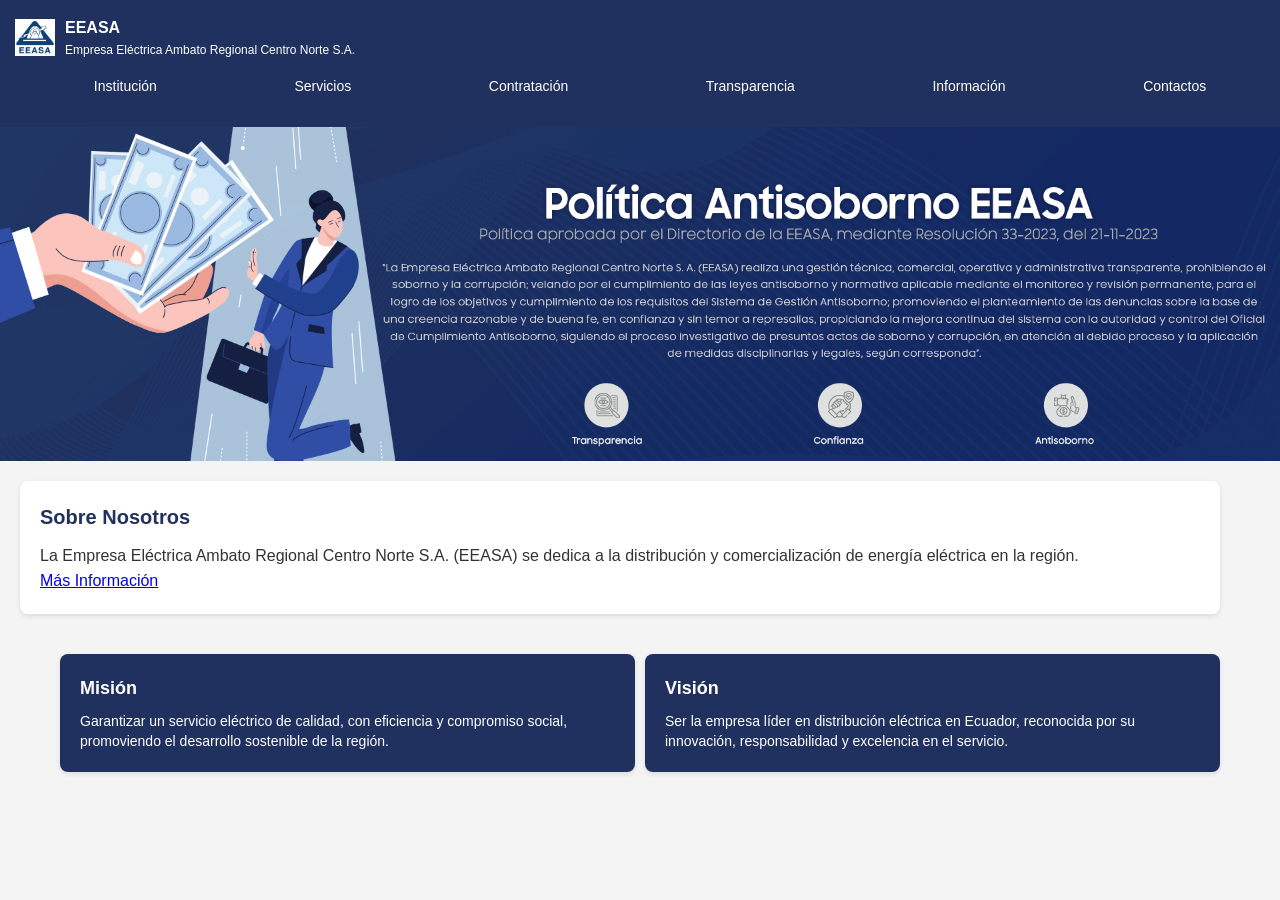
<file: index.html>
<!DOCTYPE html>
<html lang="es">
<head>
    <meta charset="UTF-8">
    <meta name="viewport" content="width=device-width, initial-scale=1.0">
    <title>EEASA</title>
    <link rel="stylesheet" href="eeasa.css">
</head>
<body>
    <header>
        <div class="logo-area">
            <div class="logo"></div>
            <div class="company-info">
                <strong>EEASA</strong>
                <p>Empresa Eléctrica Ambato Regional Centro Norte S.A.</p>
            </div>
        </div>
        <nav>
            <ul>
                <li><a href="eeasa2.html">Institución</a></li> 
                <li class="dropdown">
                    <a href="#">Servicios</a>
                    <ul class="dropdown-menu">
                        <li><a href="https://servicios.eeasa.com.ec/mieeasa/" target="_blank">Mi EEASA</a></li>
                        <li><a href="https://servicios.eeasa.com.ec/mieeasa/calcularConsumoUSD.eeasa" target="_blank">Calcular Consumo USD</a></li>
                        <li><a href="https://servicios.eeasa.com.ec/mieeasa/consultaValorPagar.eeasa" target="_blank">Consulta Valor a Pagar</a></li>
                        <li><a href="https://servicios.eeasa.com.ec/mieeasa/consultaCuentaContrato.eeasa" target="_blank">Consulta Cuenta Contrato</a></li>
                        <li><a href="https://www.eeasa.com.ec/servicios/pagos-en-linea/" target="_blank">Pagos en Línea</a></li>
                        <li><a href="https://www.eeasa.com.ec/servicios/actualizacion-de-datos/" target="_blank">Actualización de Datos</a></li>
                        <li><a href="https://www.eeasa.com.ec/servicios/telemedicion/" target="_blank">Telemedición</a></li>
                        <li><a href="https://www.eeasa.com.ec/servicios/nueva-instalacion/" target="_blank">Nueva Instalación</a></li>
                    </ul>   
                </li>
                <li><a href="#">Contratación</a></li>
                <li><a href="#">Transparencia</a></li>
                <li><a href="#">Información</a></li>
                <li><a href="#">Contactos</a></li>
            </ul>
        </nav>
    </header>
    <section class="banner">
        <img src="banner.jpg" alt="EEASA Banner">
    </section>
    <section class="empresa">
        <h2>Sobre Nosotros</h2>
        <p>La Empresa Eléctrica Ambato Regional Centro Norte S.A. (EEASA) se dedica a la distribución y comercialización de energía eléctrica en la región.</p>
        <a href="eeasa2.html" class="btn">Más Información</a>
    </section>  
    <section class="mision-vision">
        <div class="caja-mision">
            <h2>Misión</h2>
            <p>Garantizar un servicio eléctrico de calidad, con eficiencia y compromiso social, promoviendo el desarrollo sostenible de la región.</p>
        </div>
        <div class="caja-vision">
            <h2>Visión</h2>
            <p>Ser la empresa líder en distribución eléctrica en Ecuador, reconocida por su innovación, responsabilidad y excelencia en el servicio.</p>
        </div>
    </section>
</body>
</html>
</file>
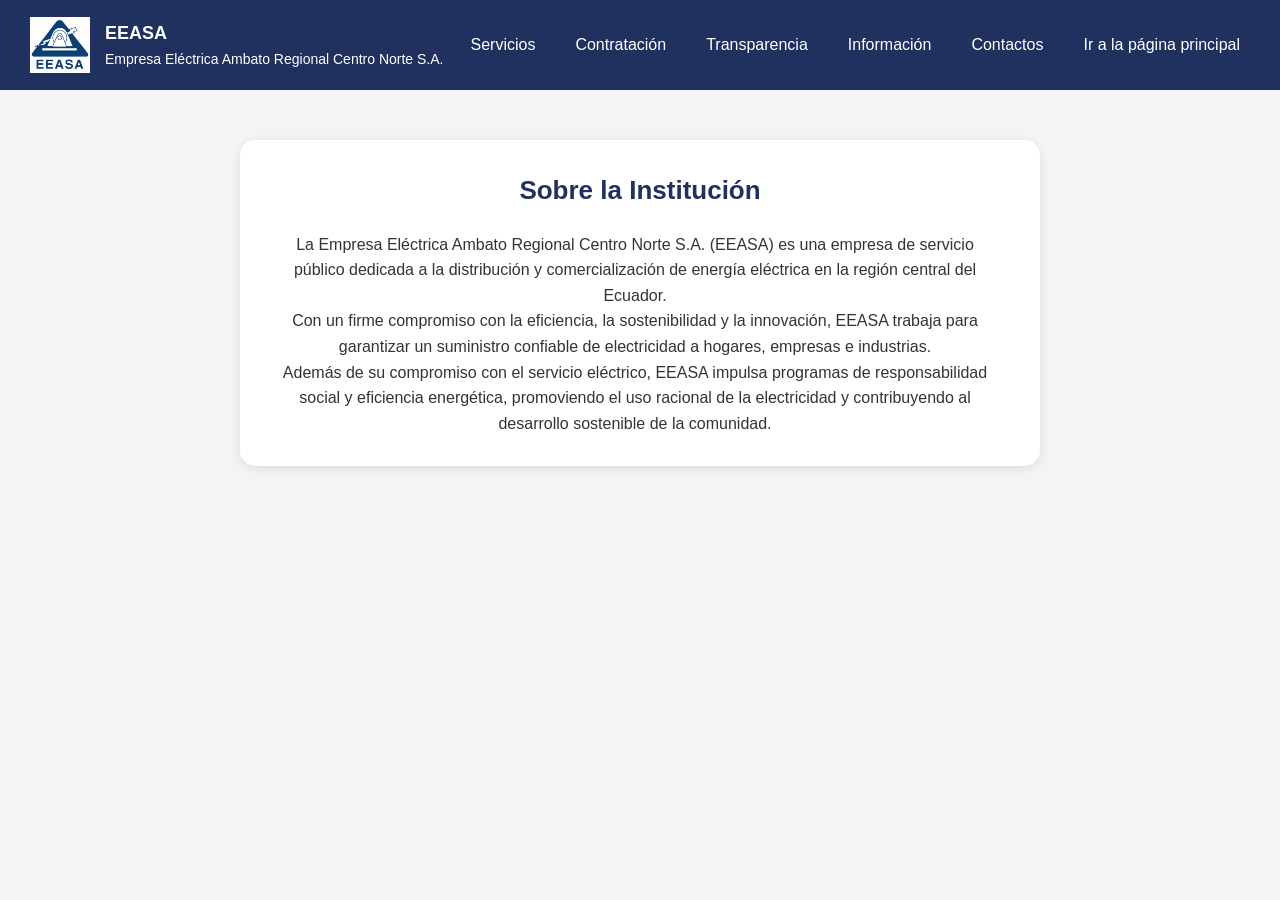
<file: eeasa2.html>
<!DOCTYPE html>
<html lang="es">
<head>
    <meta charset="UTF-8">
    <meta name="viewport" content="width=device-width, initial-scale=1.0">
    <title>Institución - EEASA</title>
    <link rel="stylesheet" href="eeasa2.css">
</head>
<body>
    <header>
        <div class="logo-area">
            <div class="logo"></div>
            <div class="company-info">
                <strong>EEASA</strong>
                <p>Empresa Eléctrica Ambato Regional Centro Norte S.A.</p>
            </div>
        </div>
        <nav>
            <ul>
                <li class="dropdown">
                    <a href="#">Servicios</a>
                    <ul class="dropdown-menu">
                        <li><a href="https://servicios.eeasa.com.ec/mieeasa/" target="_blank">Mi EEASA</a></li>
                        <li><a href="https://servicios.eeasa.com.ec/mieeasa/calcularConsumoUSD.eeasa" target="_blank">Calcular Consumo USD</a></li>
                        <li><a href="https://servicios.eeasa.com.ec/mieeasa/consultaValorPagar.eeasa" target="_blank">Consulta Valor a Pagar</a></li>
                        <li><a href="https://servicios.eeasa.com.ec/mieeasa/consultaCuentaContrato.eeasa" target="_blank">Consulta Cuenta Contrato</a></li>
                        <li><a href="https://www.eeasa.com.ec/servicios/pagos-en-linea/" target="_blank">Pagos en Línea</a></li>
                        <li><a href="https://www.eeasa.com.ec/servicios/actualizacion-de-datos/" target="_blank">Actualización de Datos</a></li>
                        <li><a href="https://www.eeasa.com.ec/servicios/telemedicion/" target="_blank">Telemedición</a></li>
                        <li><a href="https://www.eeasa.com.ec/servicios/nueva-instalacion/" target="_blank">Nueva Instalación</a></li>
                    </ul>
                </li>
                <li><a href="#">Contratación</a></li>
                <li><a href="#">Transparencia</a></li>
                <li><a href="#">Información</a></li>
                <li><a href="#">Contactos</a></li>
                <li><a href="index.html">Ir a la página principal</a></li>
            </ul>
        </nav>
    </header>

    <section class="institucion">
        <h2>Sobre la Institución</h2>
        <div class="scroll-box">
            <p>La Empresa Eléctrica Ambato Regional Centro Norte S.A. (EEASA) es una empresa de servicio público dedicada a la distribución y comercialización de energía eléctrica en la región central del Ecuador.</p>
            <p>Con un firme compromiso con la eficiencia, la sostenibilidad y la innovación, EEASA trabaja para garantizar un suministro confiable de electricidad a hogares, empresas e industrias.</p>
            <p>Además de su compromiso con el servicio eléctrico, EEASA impulsa programas de responsabilidad social y eficiencia energética, promoviendo el uso racional de la electricidad y contribuyendo al desarrollo sostenible de la comunidad.</p>
        </div>
    </section>
</body>
</html>
</file>
<file: eeasa.css>
* {
  margin: 0;
  padding: 0;
  box-sizing: border-box;
}

body {
  font-family: Helvetica, sans-serif;
  line-height: 1.6;
  color: #333;
  background-color: #f4f4f4;
}
header {
  background-color: #20315F;
  color: white;
  padding: 15px;
  width: 100%;
  display: flex;
  align-items: center;
  justify-content: space-between;
  flex-wrap: wrap;
}

.logo-area {
  display: flex;
  align-items: center;
  gap: 10px;
}

.logo {
  width: 40px;
  height: 40px;
  background: url('logo.jpg') no-repeat center;
  background-size: contain;
}

.company-info {
  flex-grow: 1;
}

.company-info strong {
  font-size: 16px;
  display: block;
}

.company-info p {
  font-size: 12px;
}
nav {
  width: 100%;
  order: 2;
}

nav ul {
  list-style: none;
  display: flex;
  flex-direction: row;
  justify-content: space-around;
  width: 100%;
  padding: 0;
  flex-wrap: wrap;
}

nav li {
  margin: 5px 0;
  flex: 1 0 auto;
  text-align: center;
}

nav a {
  color: white;
  text-decoration: none;
  font-size: 14px;
  padding: 10px 15px;
  display: block;
}
.dropdown {
  position: relative;
}

.dropdown-menu {
  position: absolute;
  top: 100%;
  left: 0;
  display: none; 
  background-color: #182347;
  z-index: 1;
  min-width: 100%; 
}

.dropdown:hover .dropdown-menu,
.dropdown:focus-within .dropdown-menu {
  display: block;
}

.dropdown-menu li {
  margin: 0;
}

.dropdown-menu a {
  padding: 10px;
  color: white;
  display: block;
  text-decoration: none;
}
.banner {
  width: 100%;
  overflow: hidden;
}

.banner img {
  width: 100%;
  height: auto;
  display: block;
  object-fit: cover;
}
.empresa {
  margin: 10px;
  padding: 15px;
  background: white;
  border-radius: 8px;
  box-shadow: 0 2px 5px rgba(0,0,0,0.1);
  word-wrap: break-word;
  overflow-wrap: break-word;
}

.empresa h2 {
  color: #20315F;
  font-size: 20px;
  margin-bottom: 10px;
}

.empresa p {
  overflow-wrap: break-word;
  word-break: break-word;
  text-align: justify;
}

/* Estilos de la sección "Misión y Visión" */
.mision-vision {
  display: flex;
  flex-direction: column;
  gap: 10px;
  padding: 15px;
}

.caja-mision, .caja-vision {
  background-color: #20315F;
  color: white;
  padding: 15px;
  border-radius: 8px;
  box-shadow: 0 2px 5px rgba(0,0,0,0.1);
}

.caja-mision h2, .caja-vision h2 {
  font-size: 18px;
  margin-bottom: 10px;
}

.caja-mision p, .caja-vision p {
  font-size: 14px;
  line-height: 1.4;
}
@media screen and (max-width: 600px) {
  .banner img {
    max-width: 100%;
    height: auto;
  }

  nav ul {
    flex-direction: row;
    justify-content: space-around;
    flex-wrap: wrap;
  }

  nav li {
    margin: 5px 0;
    flex: 1 0 auto;
    text-align: center;
  }

  nav a {
    font-size: 12px;
    padding: 8px 10px;
  }

  .mision-vision {
    flex-direction: column;
  }

  .caja-mision, .caja-vision {
    width: 100%;
  }

  .empresa, .caja-mision, .caja-vision {
    padding: 12px;
    margin: 5px;
  }

  .empresa h2, .caja-mision h2, .caja-vision h2 {
    font-size: 16px;
  }

  .empresa p, .caja-mision p, .caja-vision p {
    font-size: 13px;
  }
}

@media screen and (min-width: 601px) and (max-width: 1024px) {
  nav ul {
    justify-content: space-around;
  }

  nav li {
    margin-left: 10px;
  }

  .mision-vision {
    flex-direction: row;
    padding: 20px;
    max-width: 1200px;
    margin: 0 auto;
  }

  .caja-mision, .caja-vision {
    width: 50%;
    padding: 20px;
  }

  .empresa {
    margin: 20px;
    padding: 20px;
    max-width: 1200px;
  }
}

@media screen and (min-width: 1025px) {
  .mision-vision {
    flex-direction: row;
    padding: 20px;
    max-width: 1200px;
    margin: 0 auto;
  }

  .caja-mision, .caja-vision {
    width: 50%;
    padding: 20px;
  }

  .empresa {
    margin: 20px;
    padding: 20px;
    max-width: 1200px;
  }

  nav ul {
    justify-content: flex-end;
  }

  nav li {
    margin-left: 20px;
  }
}
</file>
<file: eeasa2.css>
* {
    margin: 0;
    padding: 0;
    box-sizing: border-box;
}

body {
    font-family: Helvetica, Arial, sans-serif;
    line-height: 1.6;
    color: #333;
    background-color: #f4f4f4;
}

/* HEADER */
header {
    background-color: #20315F;
    color: white;
    padding: 15px 30px;
    display: flex;
    justify-content: space-between;
    align-items: center;
    flex-wrap: wrap;
}

.logo-area {
    display: flex;
    align-items: center;
    gap: 15px;
}

.logo {
    width: 60px;
    height: 60px;
    background: url('logo.jpg') no-repeat center;
    background-size: contain;
}

.company-info strong {
    font-size: 18px;
    display: block;
}

.company-info p {
    font-size: 14px;
}

/* NAVIGATION */
nav {
    flex-grow: 1;
    display: flex;
    justify-content: flex-end;
}

nav ul {
    list-style: none;
    display: flex;
    gap: 20px;
    flex-wrap: wrap;
    padding: 0;
}

nav li {
    white-space: nowrap;
    position: relative;
}

nav a {
    color: white;
    text-decoration: none;
    font-size: 16px;
    padding: 10px;
    display: block;
}

nav a:hover {
    background-color: #1a237e;
    border-radius: 4px;
}

/* DROPDOWN MENU */
.dropdown-menu {
    display: none;
    position: absolute;
    top: 100%;
    left: 0;
    background-color: #20315F;
    list-style: none;
    padding: 0;
    min-width: 200px;
    box-shadow: 0 2px 5px rgba(0,0,0,0.2);
    border-radius: 4px;
    overflow: hidden;
}

.dropdown-menu li {
    margin: 0;
    border-bottom: 1px solid rgba(255, 255, 255, 0.2);
}

.dropdown-menu li a {
    display: block;
    padding: 10px;
    color: white;
    text-decoration: none;
    font-size: 14px;
}

.dropdown-menu li a:hover {
    background-color: #1a237e;
}

.dropdown:hover .dropdown-menu {
    display: block;
}

/* SECCIÓN INSTITUCIÓN */
.institucion {
    max-width: 800px;
    margin: 50px auto;
    padding: 30px;
    background-color: white;
    border-radius: 15px;
    box-shadow: 0 2px 10px rgba(0,0,0,0.1);
    text-align: center;
}

.institucion h2 {
    color: #20315F;
    margin-bottom: 20px;
    font-size: 26px;
}

.scroll-box {
    max-height: 300px;
    overflow-y: auto;
    padding-right: 10px;
}

/* RESPONSIVE */
@media screen and (max-width: 600px) {
    header {
        flex-direction: column;
        text-align: center;
    }

    nav {
        width: 100%;
        justify-content: center;
    }

    nav ul {
        flex-direction: column;
        align-items: center;
    }

    .dropdown-menu {
        position: static;
        width: 100%;
    }

    .institucion {
        width: 90%;
    }
}
</file>
